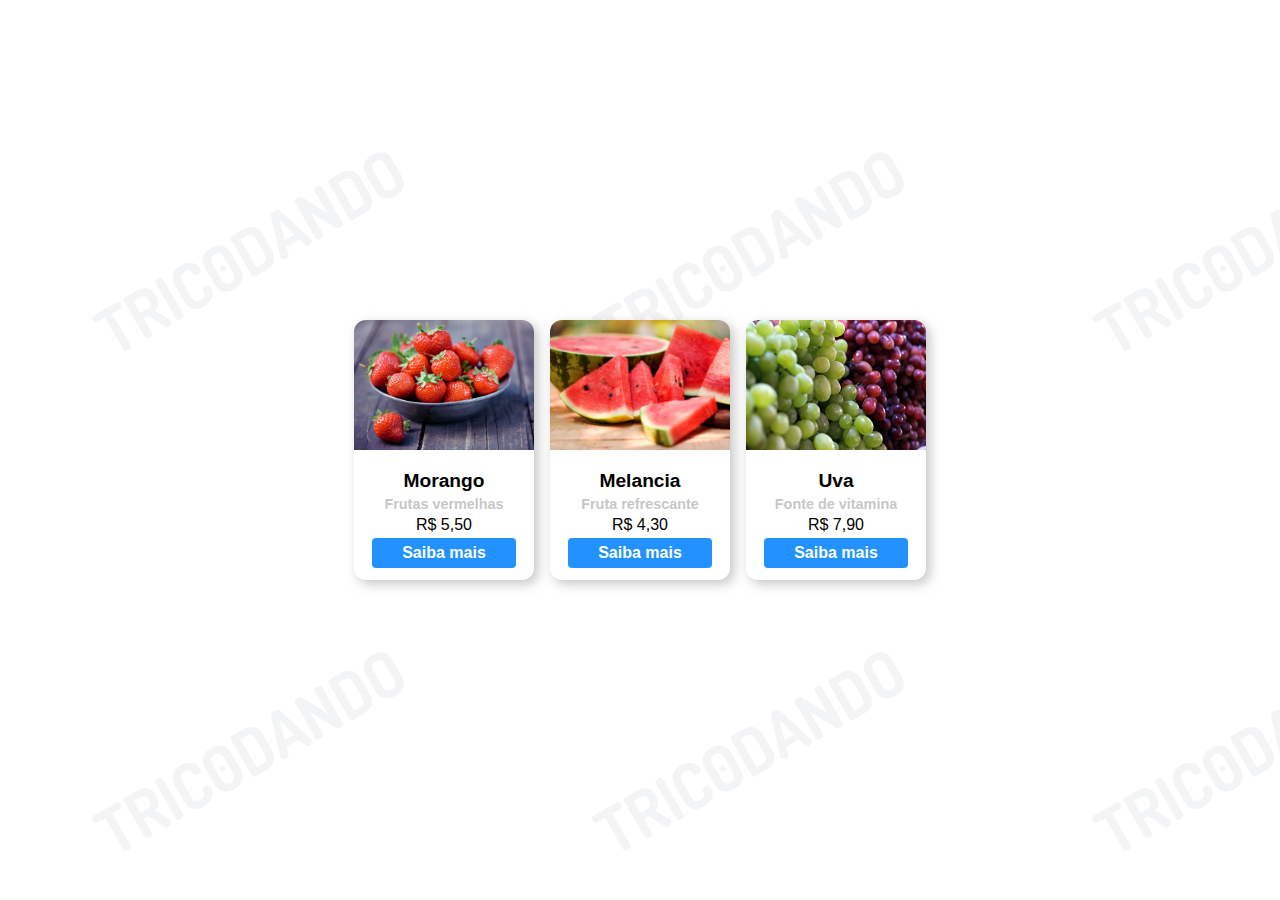
<file: card-html-css-main/index.html>
<!DOCTYPE html>
<html lang="pt-br">
<head>
  <title>Card - Tricodando Lab</title>
  <link rel="stylesheet" href="style.css">
</head>
<body>

  <div class="card">
    <img src="assets/morango.jpg">
    <div>
      <h1>Morango</h1>
      <h2>Frutas vermelhas</h2>
      <span>R$ 5,50</span>
      <button>Saiba mais</button>
    </div>
  </div>

  <div class="card">
    <img src="assets/melancia.jpg">
    <div>
      <h1>Melancia</h1>
      <h2>Fruta refrescante</h2>
      <span>R$ 4,30</span>
      <button>Saiba mais</button>
    </div>
  </div>

  <div class="card">
    <img src="assets/uva.jpg">
    <div>
      <h1>Uva</h1>
      <h2>Fonte de vitamina</h2>
      <span>R$ 7,90</span>
      <button>Saiba mais</button>
    </div>
  </div>
  
</body>
</html>
</file>
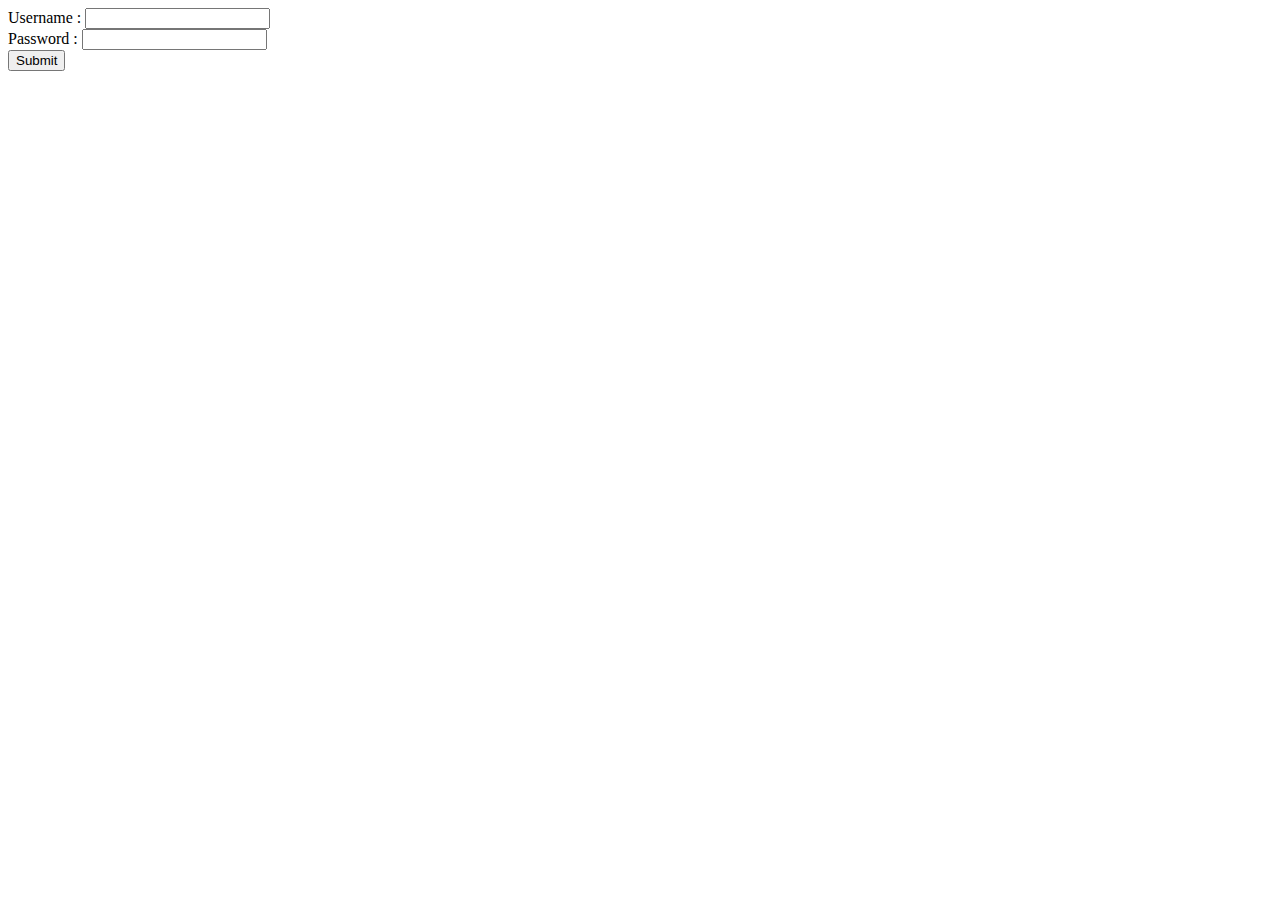
<file: MySql/index.html>
<!DOCTYPE html>
<html lang="en">
<head>
    <meta charset="UTF-8">
    <meta name="viewport" content="width=device-width, initial-scale=1.0">
    <title>DB</title>
</head>
<body>
    <form method="post" action="connect.php">
        Username : <input type="text" name="username"><br>
        Password : <input type="password" name="password"><br>
        <input type="submit" value="Submit">
    </form>
</body>
</html>
</file>
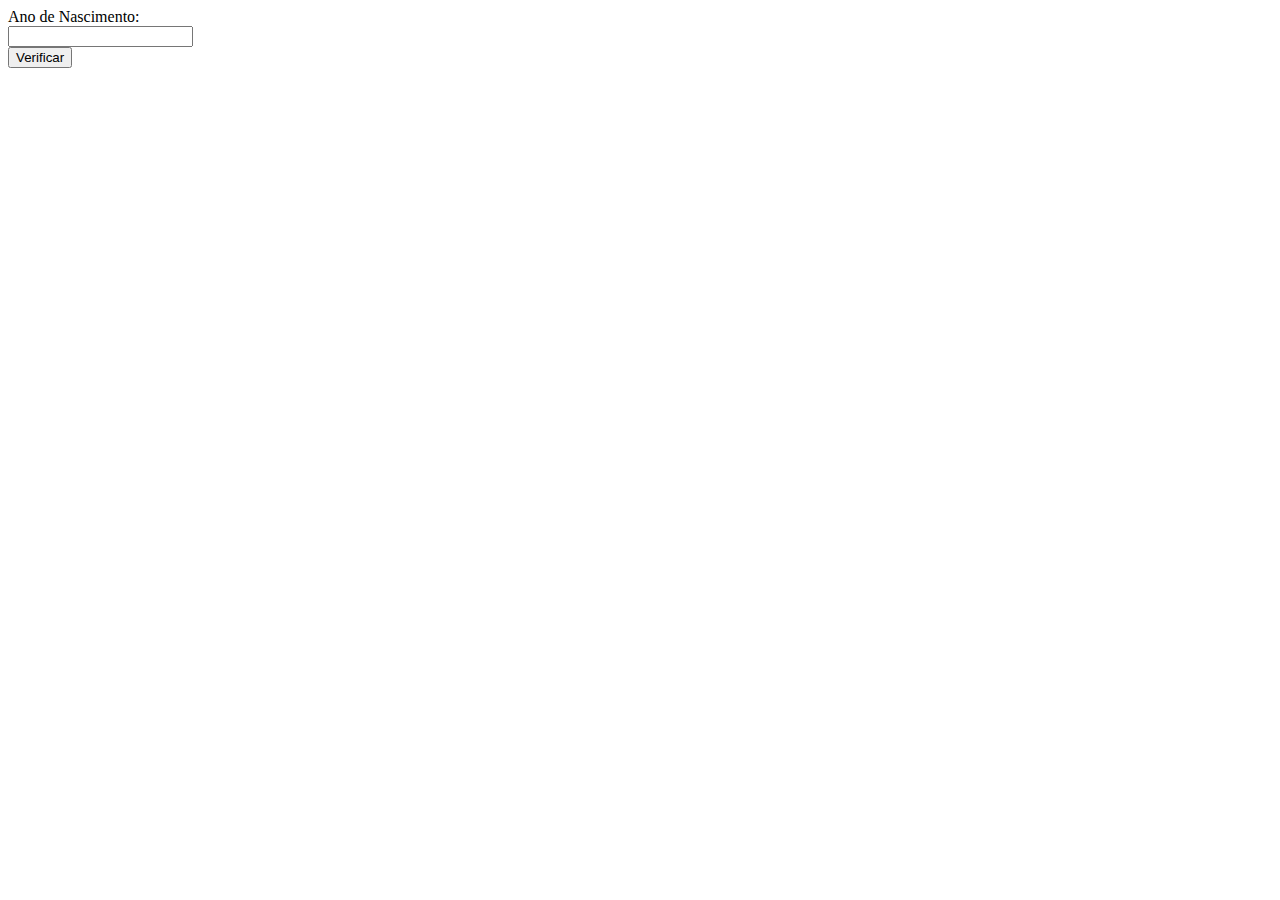
<file: Delmiro_Sandra_Manuel_Chongo-Exercicios.JS/Exercicio002/index.html>
<!DOCTYPE html>
<html lang="en">
<head>
    <meta charset="UTF-8">
    <meta name="viewport" content="width=device-width, initial-scale=1.0">
    <title>Document</title>
    <script src="index.js"></script>
</head>
<body>
    <form id="formIdade">
        <label for="anoNascimento">Ano de Nascimento:</label><br>
        <input type="number" id="anoNascimento" name="anoNascimento"><br>
        <input type="button" value="Verificar" onclick="verificarIdade()">
    </form>
    <p id="resultado"></p>

    
</body>
</html>
</file>
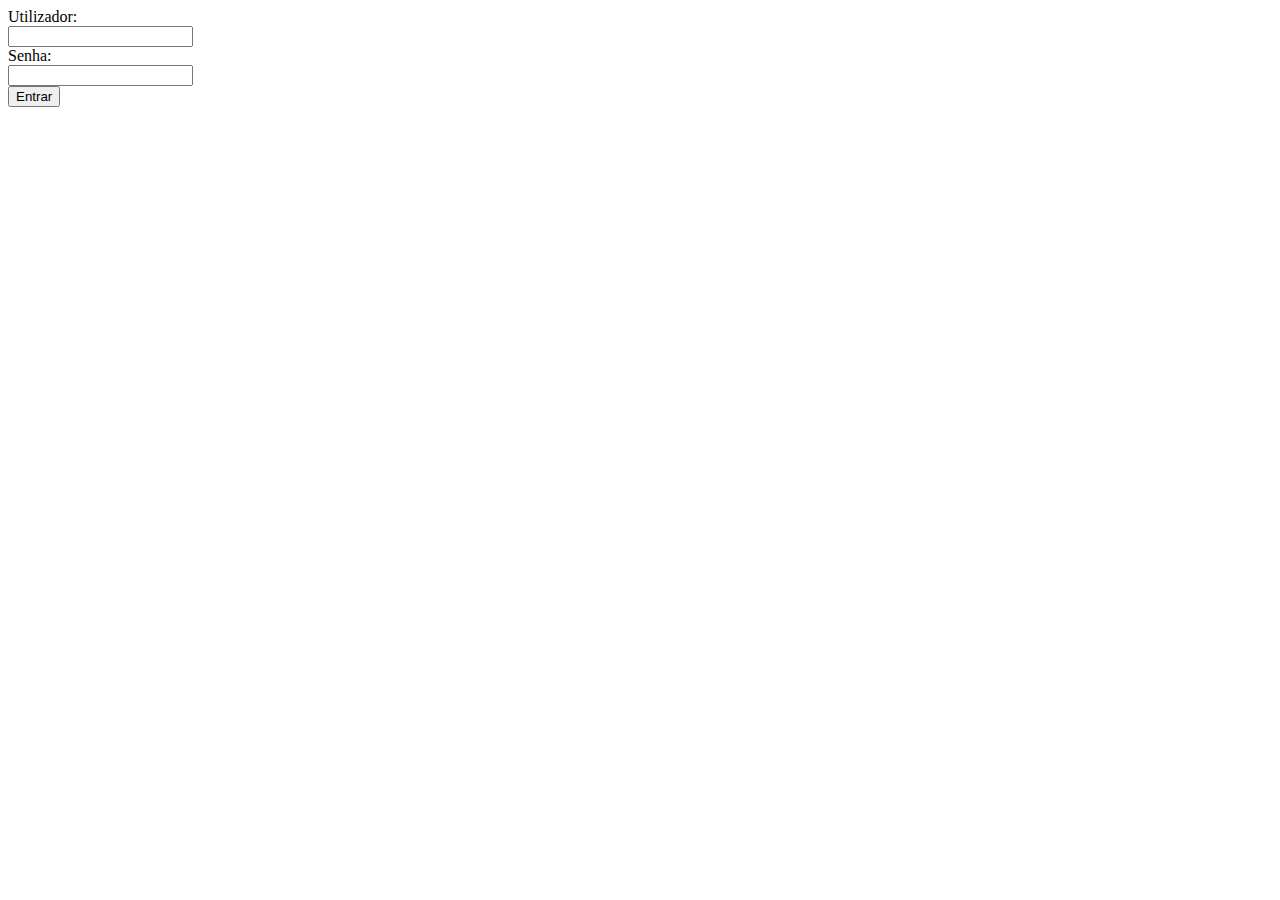
<file: Delmiro_Sandra_Manuel_Chongo-Exercicios.JS/Exercicio003/index.html>
<!DOCTYPE html>
<html lang="en">
<head>
    <meta charset="UTF-8">
    <meta name="viewport" content="width=device-width, initial-scale=1.0">
    <title>Login</title>
    <script src="index.js"></script>
</head>
<body>
    <form id="loginForm">
        <label for="username">Utilizador:</label><br>
        <input type="text" id="username" name="username"><br>
        <label for="password">Senha:</label><br>
        <input type="password" id="password" name="password"><br>
        <input type="button" value="Entrar" onclick="validarFormulario()">
    </form>
    
</body>
</html>
</file>
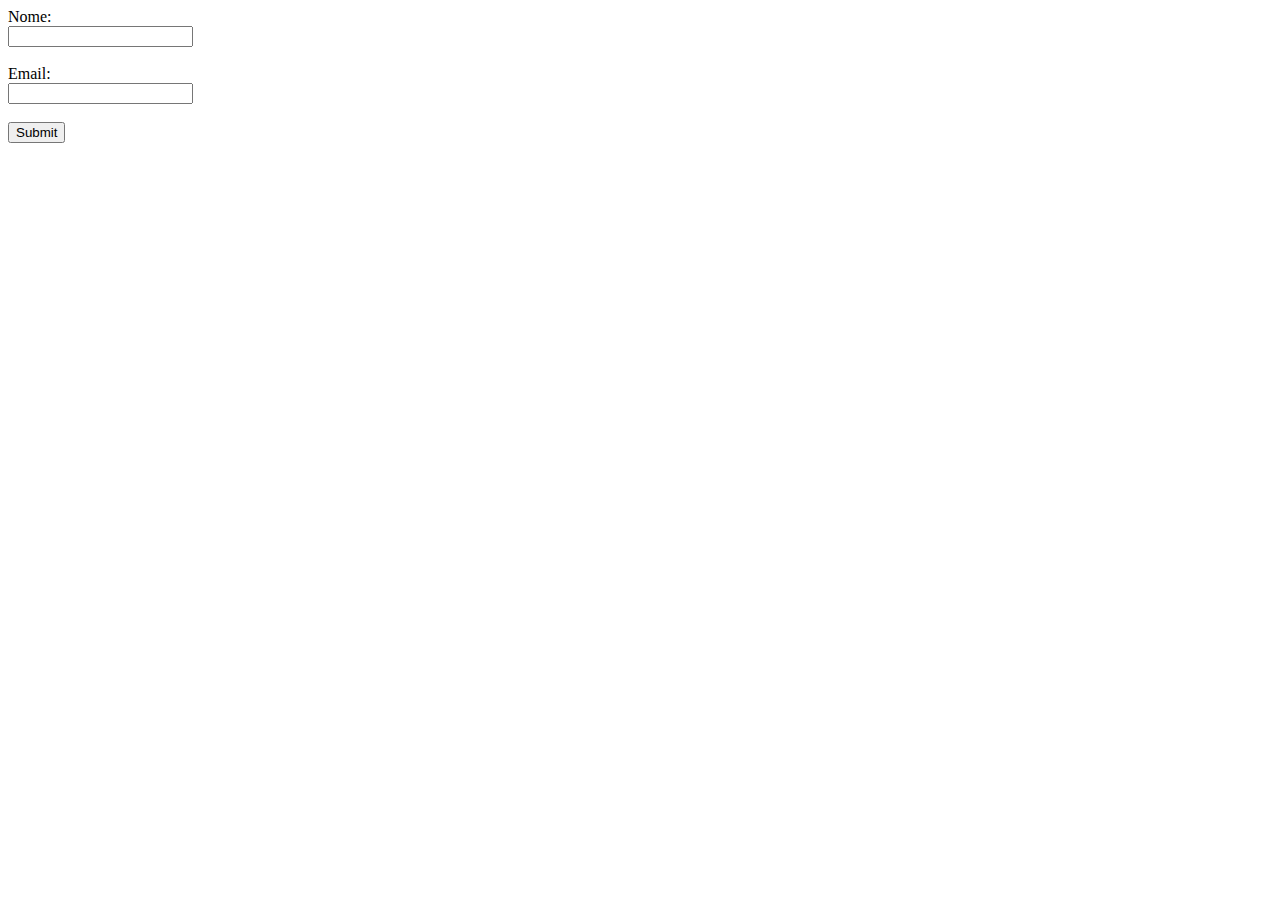
<file: Delmiro_Sandra_Manuel_Chongo-Exercicios.JS/Exercicio004/index.html>
<!DOCTYPE html>
<html lang="en">
<head>
    <meta charset="UTF-8">
    <meta name="viewport" content="width=device-width, initial-scale=1.0">
    <title>Email</title>
    <script src="index.js"></script>
</head>
<body>
    <form id="contactForm">
        <label for="name">Nome:</label><br>
        <input type="text" id="name" name="name"><br>
        <span id="nameError" class="error"></span><br>
        <label for="email">Email:</label><br>
        <input type="email" id="email" name="email"><br>
        <span id="emailError" class="error"></span><br>
        <input type="button" value="Submit" onclick="validarFormulario()">
    </form>

</body>
</html>
</file>
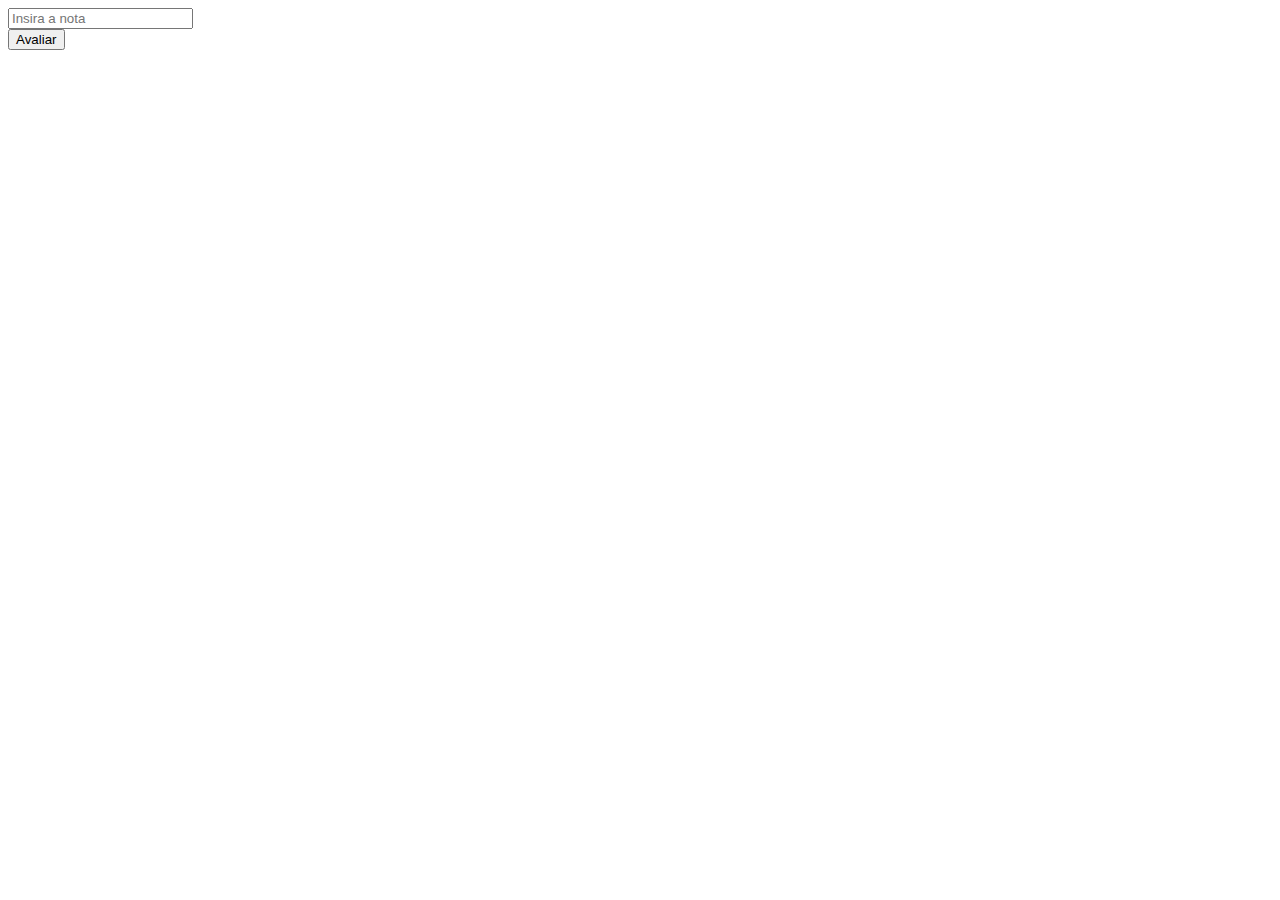
<file: Delmiro_Sandra_Manuel_Chongo-Exercicios.JS/Exercicio008/index.html>
<!DOCTYPE html>
<html lang="en">
<head>
    <meta charset="UTF-8">
    <meta name="viewport" content="width=device-width, initial-scale=1.0">
    <title>Document</title>
    <script src="index.js"></script>
</head>
<body>
    <input type="number" id="nota" placeholder="Insira a nota"><br>
    <button onclick="avaliar()">Avaliar</button>
    <p id="mensagem"></p>
</body>
</html>
</file>
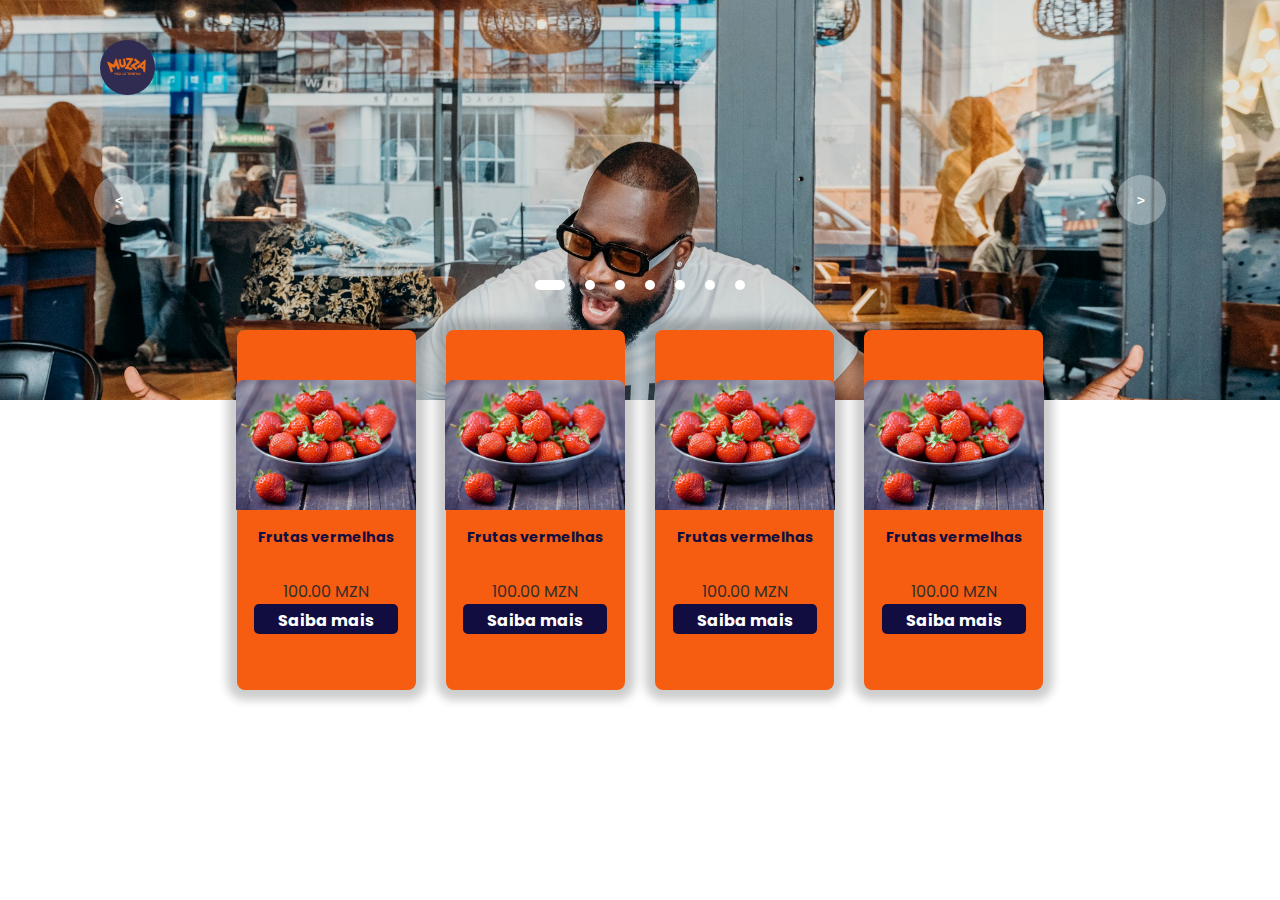
<file: Muzza_front-end-main/Muzza_front-end-main/index.html>
<!DOCTYPE html>
<html lang="en">
<head>
    <meta charset="UTF-8">
    <meta name="viewport" content="width=device-width, initial-scale=1.0">
    <title>MUZZA | PIZARIAS</title>
    <link rel="stylesheet" href="https://cdnjs.cloudflare.com/ajax/libs/font-awesome/6.5.1/css/all.min.css" integrity="sha512-DTOQO9RWCH3ppGqcWaEA1BIZOC6xxalwEsw9c2QQeAIftl+Vegovlnee1c9QX4TctnWMn13TZye+giMm8e2LwA==" crossorigin="anonymous" referrerpolicy="no-referrer" />
    <link rel="stylesheet" href="css/style.css">
</head>
<body>
    
    <header>
        <a href="#" class="logo"><img src="css/img/logo.jpg" alt="" height="55px"></a>
        <a href="#" class="logo2"><img src="css/img/logo2.jpg" alt="" height="50px"></a>
        <ul>
            <li><a href=""><i class="fa-solid fa-location-dot"></i></a></li>
            <li><a href=""><i class="fa-solid fa-phone"></i></a></li>
            <li><a href="login.html"><i class="fa-solid fa-user"></i></a></li>
            <li><a href=""><i class="fa-solid fa-cart-shopping"></i></a></li>
        </ul>
    </header>
    <section>
        <div class="link">
            <div class="slider">
                <div class="list">
                    <div class="item">
                        <img src="css/img/capa.jpg" alt="">
                    </div>
                    <div class="item">
                        <img src="css/img/capa2.jpg" alt="">
                    </div>
                    <div class="item">
                        <img src="css/img/capa3.jpg" alt="">
                    </div>
                    <div class="item">
                        <img src="css/img/capa5.jpg" alt="">
                    </div>
                    <div class="item">
                        <img src="css/img/capa6.jpg" alt="">
                    </div>
                    <div class="item">
                        <img src="css/img/capa7.jpg" alt="">
                    </div>
                    <div class="item">
                        <img src="css/img/capa9.jpg" alt="">
                    </div>
                </div>
                <div class="buttons">
                    <button id="prev"><</button>
                    <button id="next">></button>
                </div>
                <ul class="dots">
                    <li class="active"></li>
                    <li></li>
                    <li></li>
                    <li></li>
                    <li></li>
                    <li></li>
                    <li></li>
                </ul>
            </div>
        </div>
        <nav>
            <ul class="acessos">
                <li>
                    <a href="#">
                        <div class="card">
                            <img src="css/img/morango.jpg">
                            <div>
                                <h2>Frutas vermelhas</h2>
                                <span><p>100.00 MZN</p></span>
                                <button>Saiba mais</button>
                            </div>
                        </div> 
                    </a>
                </li>
                <li>
                    <a href="#">
                        <div class="card">
                            <img src="css/img/morango.jpg">
                            <div>
                                <h2>Frutas vermelhas</h2>
                                <span><p>100.00 MZN</p></span>
                                <button>Saiba mais</button>
                            </div>
                        </div> 
                    </a>
                </li>
                <li>
                    <a href="#">
                        <div class="card">
                            <img src="css/img/morango.jpg">
                            <div>
                                <h2>Frutas vermelhas</h2>
                                <span><p>100.00 MZN</p></span>
                                <button>Saiba mais</button>
                            </div>
                        </div> 
                    </a>
                </li>
                <li>
                    <a href="#">
                        <div class="card">
                            <img src="css/img/morango.jpg">
                            <div>
                                <h2>Frutas vermelhas</h2>
                                <span><p>100.00 MZN</p></span>
                                <button>Saiba mais</button>
                            </div>
                        </div> 
                    </a>
                </li>
            </ul>
        </nav>
        
    </section>
    <script src="js/app.js"></script>
</body>
</html>
</file>
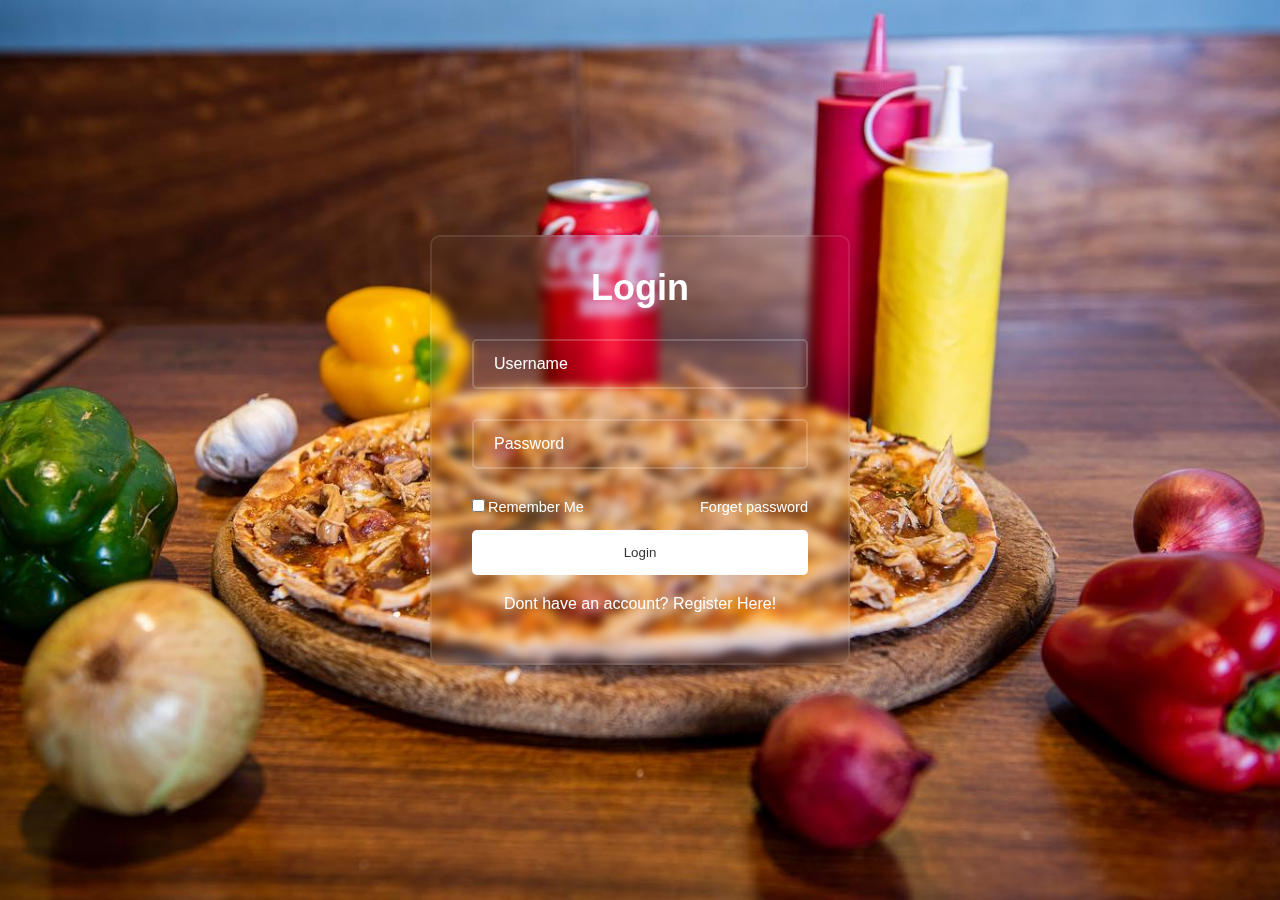
<file: Muzza_front-end-main/Muzza_front-end-main/login.html>
<!DOCTYPE html>
<html lang="en">
<head>
    <meta charset="UTF-8">
    <meta name="viewport" content="width=device-width, initial-scale=1.0">
    <title>Document</title>
    <link rel="stylesheet" href="css/login.css">
</head>
<body>
    <div class="container">
        <form action="#">
            <h1>Login</h1>

            <div class="input-box">
                <input type="text" placeholder="Username" required />
            </div>

            
            <div class="input-box">
                <input type="password" placeholder="Password" required />
            </div>

            <div class="remember-forgot">
                <label><input type="checkbox" />Remember Me</label>
                <a href="#">Forget password</a>
            </div>

            <button class="btn" type="submit">Login</button>

            <div class="register-link">
                <p>Dont have an account? <a href="#">Register Here!</a></p>
            </div>
        </form>
    </div>
</body>
</html>
</file>
<file: card-html-css-main/style.css>
* {
  margin: 0;
  padding: 0;
}
body {
  display: flex;
  justify-content: center;
  align-items: center;
  height: 100vh;
  font-family: "Arial";
  gap:16px;
  background-image: url("tricodando.png")
}
.card {
  background-color: #fff;
  width: 180px;
  height: 260px;
  border-radius: 12px;
  box-shadow: 4px 4px 12px #aaaa;
}
.card img {
  width: 100%;
  height: 130px;
  border-top-left-radius: 12px;
  border-top-right-radius: 12px;
}
.card div {
  display: flex;
  flex-direction: column;
  justify-content: center;
  align-items: center;
  gap: 4px;
  height: 50%;
}
.card h1 {
  font-size: 1.2rem;
}
.card h2 {
  font-size: .9rem;
  color: #aaaa;
}
.card button {
  background-color: #2192FF;
  height: 30px;
  border: none;
  padding: 4px;
  width: 80%;
  color: #fff;
  font-size: 1rem;
  font-weight: bold;
  border-radius: 4px;
}
.card button:hover {
  background-color: #137de8;
  cursor: pointer;
}
</file>
<file: Muzza_front-end-main/Muzza_front-end-main/css/style.css>
@import url('https://fonts.googleapis.com/css2?family=Poppins:wght@300;400;500;600;700&display=swap');
:root{
    --transition: all 300ms ease-in-out;
    --dark-color: #332e29;
    --light-color: #ffffff;
    --laranja-color: #f75d10;
    --azul-muzza: #110d40;
}
*{
    margin: 0;
    padding: 0;
    box-sizing: border-box;
    text-decoration: none;
    font-family: 'Poppins';
}
html{
    scroll-behavior: smooth;
}
body{
    font-family: sans-serif;
}
header{
    position: fixed;
    top: 0;
    left: 0;
    width: 100%;
    display: flex;
    justify-content: space-between;
    align-items: center;
    transition: 0.6s;
    padding: 40px 100px;
    z-index: 1;
}
header.sticky{
    padding: 5px 100px;
    background: #fff;
}
header .logo{
    position: relative;
    transition: 0.6;
}
header .logo img{
    border-radius: 50%;
}
header .logo2{
    display: none;
}
 header .logo2 img{
    border-radius: 50%;
 }
header ul{
    position: relative;
    display: flex;
    align-items: center;
    justify-content: center;
}
header ul li{
    position: relative;
    list-style: none;
}
header ul li a {
    position: relative;
    margin: 0 15px;
    text-decoration: none;
    color: #fff;
    letter-spacing: 2px; 
    font-weight: 500px;
    transition: 0.6s;
}
header.sticky .logo2{
    position: relative;
    transition: 0.6;
    display: flex;
}
header.sticky .logo{
    display: none;
}
header.sticky ul li a{
    color: #000;
}
.link{
    height: 400px;
    background: #332e29;
    /* background: linear-gradient(rgba(0, 0, 0, 0.5), rgba(0, 0, 0, 0.3)), url('img/capa.jpg') center/cover no-repeat fixed; */
}
nav{
    position: relative;
    bottom: 70px;
}
ul{
    list-style-type: none;
}
a{
    color: var(--dark-color);
}
h1, h2, h3{
    margin-top: 0;
    line-height: 1.3;
    margin-bottom: 2rem;
    color: var(--dark-color);
}
.acessos{
    align-items: center;
    justify-content: center;
    display: flex;
    gap: 30px;
}
.acessos li{
    height: 40vh;
    width: 14%;
    display: flex;
    align-items: center;
    justify-content: center;
    background-color: var(--laranja-color);
    border-radius: .5rem;
    box-shadow: 0 0 10px 10px rgba(0, 0, 0, 0.2);
    transition: var(--transition);
}
.acessos li:hover{
    height: 300px;
    width: 200px;
} 
/* capa*/
.slider{
    width: 1700px;
    max-width: 100vw;
    height: 700px;
    margin: auto;
    position: relative;
    overflow: hidden;
}
.slider .list{
    position: absolute;
    width: max-content;
    height: 400px;
    left: 0;
    top: 0;
    display: flex;
    transition: 1s;
}
.slider .list img{
    width: 1700px;
    max-width: 100vw;
    height: 100%;
    object-fit: cover;
}
.slider .buttons{
    padding-left: 30px;
    position: absolute;
    top: 25%;
    left: 5%;
    width: 90%;
    display: flex;
    justify-content: space-between;
}
.slider .buttons button{
    margin-right: 50px;
    width: 50px;
    height: 50px;
    border-radius: 50%;
    background-color: #fff5;
    color: #fff;
    border: none;
    font-family: monospace;
    font-weight: bold;
}
.slider .dots{
    position: absolute;
    bottom: 25em;
    left: 0;
    color: #fff;
    width: 100%;
    margin: 0;
    padding: 0;
    display: flex;
    justify-content: center;
}
.slider .dots li{
    list-style: none;
    width: 10px;
    height: 10px;
    background-color: #fff;
    margin: 10px;
    border-radius: 20px;
    transition: 0.5s;
}
.slider .dots li.active{
    width: 30px;
}
@media screen and (max-width: 768px){
    .slider{
        height: 400px;
    }
}   

.card {
    width: 180px;
    height: 260px;
    border-radius: 12px;
  }
  .card img {
    width: 100%;
    height: 130px;
    border-top-left-radius: .5rem;
    border-top-right-radius: .5rem;
  }
.card div {
  display: flex;
  flex-direction: column;
  justify-content: center;
  align-items: center;
  height: 30%;
}
.card h2 {
  font-size: .9rem;
  color: var(--azul-muzza);
  padding-top: 50px;
}
.card button {
  background-color: var(--azul-muzza);
  height: 30px;
  border: none;
  padding: 4px;
  width: 80%;
  color: #fff;
  font-size: 1rem;
  font-weight: bold;
  border-radius: 5px;
  transition: var(--transition);
}
.card button:hover {
  background-color: #137de8;
  cursor: pointer;
}
</file>
<file: Muzza_front-end-main/Muzza_front-end-main/css/login.css>
*{
    margin: 0;
    padding: 0;
    box-sizing: border-box;
    font-family: sans-serif;
}
body{
    display: flex;
    justify-content: center;
    align-items: center;
    height: 100vh;
    min-width: 100vh;
    background: url(img/capa9.jpg) no-repeat center/cover fixed ;
}
.container{
    width: 420px;
    border: 2px solid rgba(255, 255, 255, 0.1);
    box-shadow: 0px 0px 10px rgba(0, 0, 0, 0.1);
    color: #fff;
    border-radius: 10px;
    padding: 30px 40px;
    backdrop-filter: blur(5px);
}
.container h1{
    font-size: 36px;
    text-align: center;
}
.container .input-box{
    position: relative;
    width: 100%;
    height: 50px;
    margin: 30px 0px;
}
.input-box input{
    width: 100%;
    height: 100%;
    background: transparent;
    border: none;
    outline: none;
    border: 2px solid rgba(255, 255, 255, 0.2);
    border-radius: 5px;
    font-size: 16px;
    color: #fff;
    padding: 20px 45px 20px 20px;
}
.input-box input::placeholder{
    color: #fff;
}
.container .remember-forgot{
    display: flex;
    justify-content: space-between;
    font-size: 14.5px;
    margin: 15px 0px 15px;
}
.remember-forgot label input{
    color: #fff;
    margin-right: 3px;
}
.remember-forgot a{
    color: #fff;
    text-decoration: none;
}
.remember-forgot a:hover{
    text-decoration: underline;
}
.container .btn{
    width: 100%;
    height: 45px;
    background: #fff;
    border: none;
    outline: none;
    border-radius: 5px;
    box-decoration-break: 0px 0px 10px rgba(0, 0, 0, 0.1);
    cursor: pointer;
    font-weight: 400;
    color: #333;
    transition: 1s all;
}
.container .btn:hover{
    opacity: 0.7;
}
.container .register-link{
    font-size: 14.5;
    text-align: center;
    margin: 20px 0px 20px;
}
.register-link p a{
    color: #fff;
    text-decoration: none;
}
.register-link p a:hover{
    text-decoration: underline;
}
</file>
